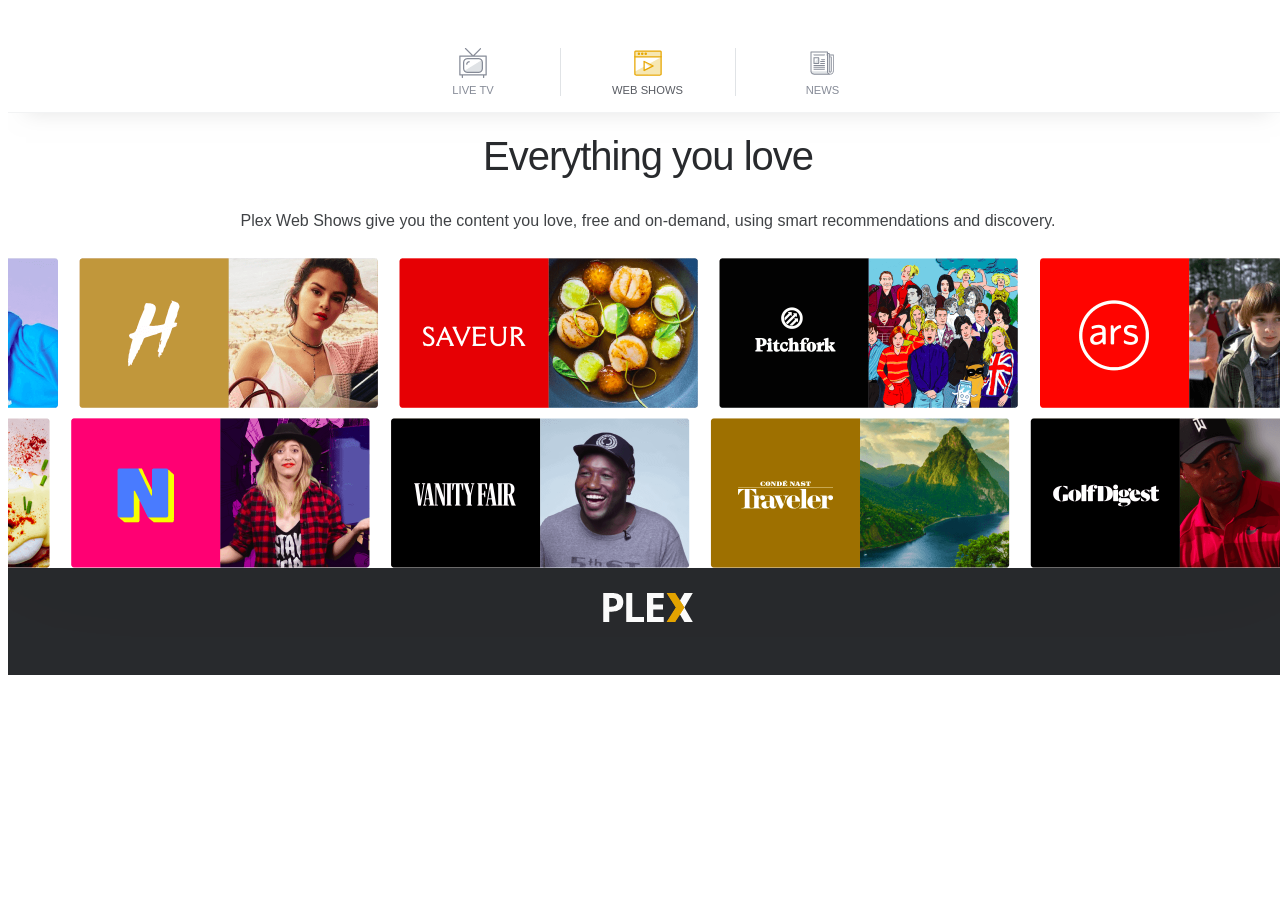
<file: plex/index.html>
<!DOCTYPE html>
<html lang="en">
<head>
   <meta charset="UTF-8">
   <meta name="viewport" content="width=device-width, initial-scale=1.0">
   <meta http-equiv="X-UA-Compatible" content="ie=edge">
   <title>Aajtak</title>
   <style>
      
      #main-container{
         position: absolute;
         width: 1280px;
         height:720px;
      }
     
      #iframe-video{
         display: inline-block;
         height:100%;
         width: 1280px;
      }
   </style>
   <script>
      document.addEventListener('keydown',(e)=>{
         switch(e.which){
         case 8: history.back();break;
    }
      })
      
    </script>
</head>
<body>
   <div id='main-container'>
      <div id="header">
      </div>
         <div id="iframe-video">
            <img style = "width: 100%; height: auto;" src="plex.png" alt="Plex">
      </div>
   </div>
</body>
</html>
</file>
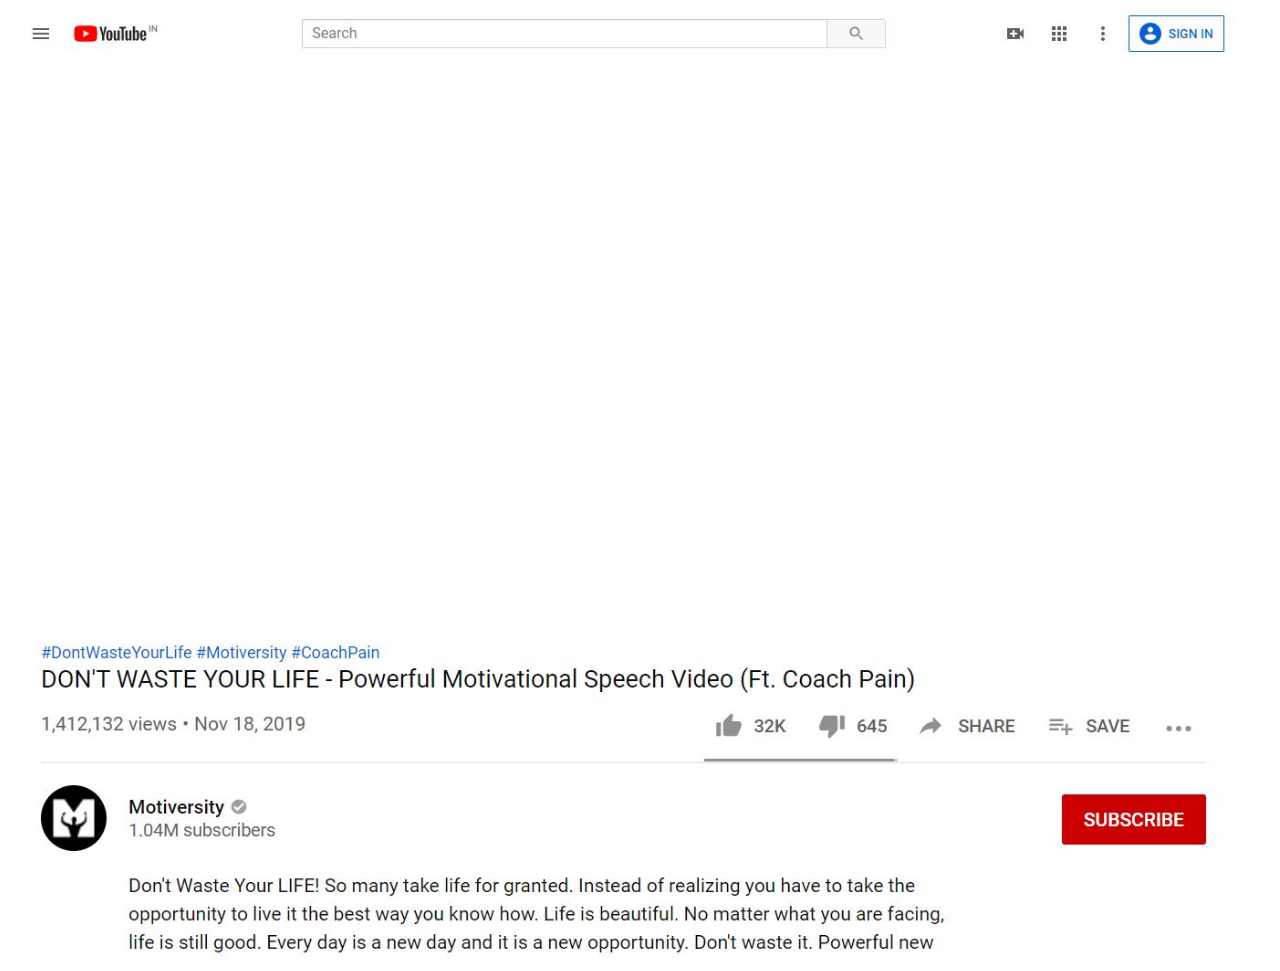
<file: youtube/index.html>
<!DOCTYPE html>
<html lang="en">
<head>
   <meta charset="UTF-8">
   <meta name="viewport" content="width=device-width, initial-scale=1.0">
   <meta http-equiv="X-UA-Compatible" content="ie=edge">
   <title>Youtube</title>
   <style>
      #main-container{
         position: absolute;
         width: 1230px;
         height:670px;
         background-color: white;

      }
      #header{
         height:100;
         width:1230px;
      }
      #iframe-video{
         display: inline-block;
         height:90%;
         background-color:white;
         width: 100%;
      }
   </style>
   <script>
      document.addEventListener('keydown',(e)=>{
         switch(e.which){
         case 8: history.back();break;
    }
         
      })
    
    </script>
</head>
<body>
   <div id='main-container'>
      <div id="header">
         <img src="./static/youtube-header.JPG" width="100%" height="auto">
      </div>
         <div id="iframe-video">
         <iframe width="1280px" height="560px" src="https://www.youtube-nocookie.com/embed/-ESQmzDbnL8?start=5&autoplay=1" frameborder="0" allow="accelerometer; autoplay; encrypted-media; gyroscope;" allowfullscreen></iframe>         
         <img src="./static/video-info.JPG" width="100%" height="auto">
         </div>
   </div>
</body>
</html>
</file>
